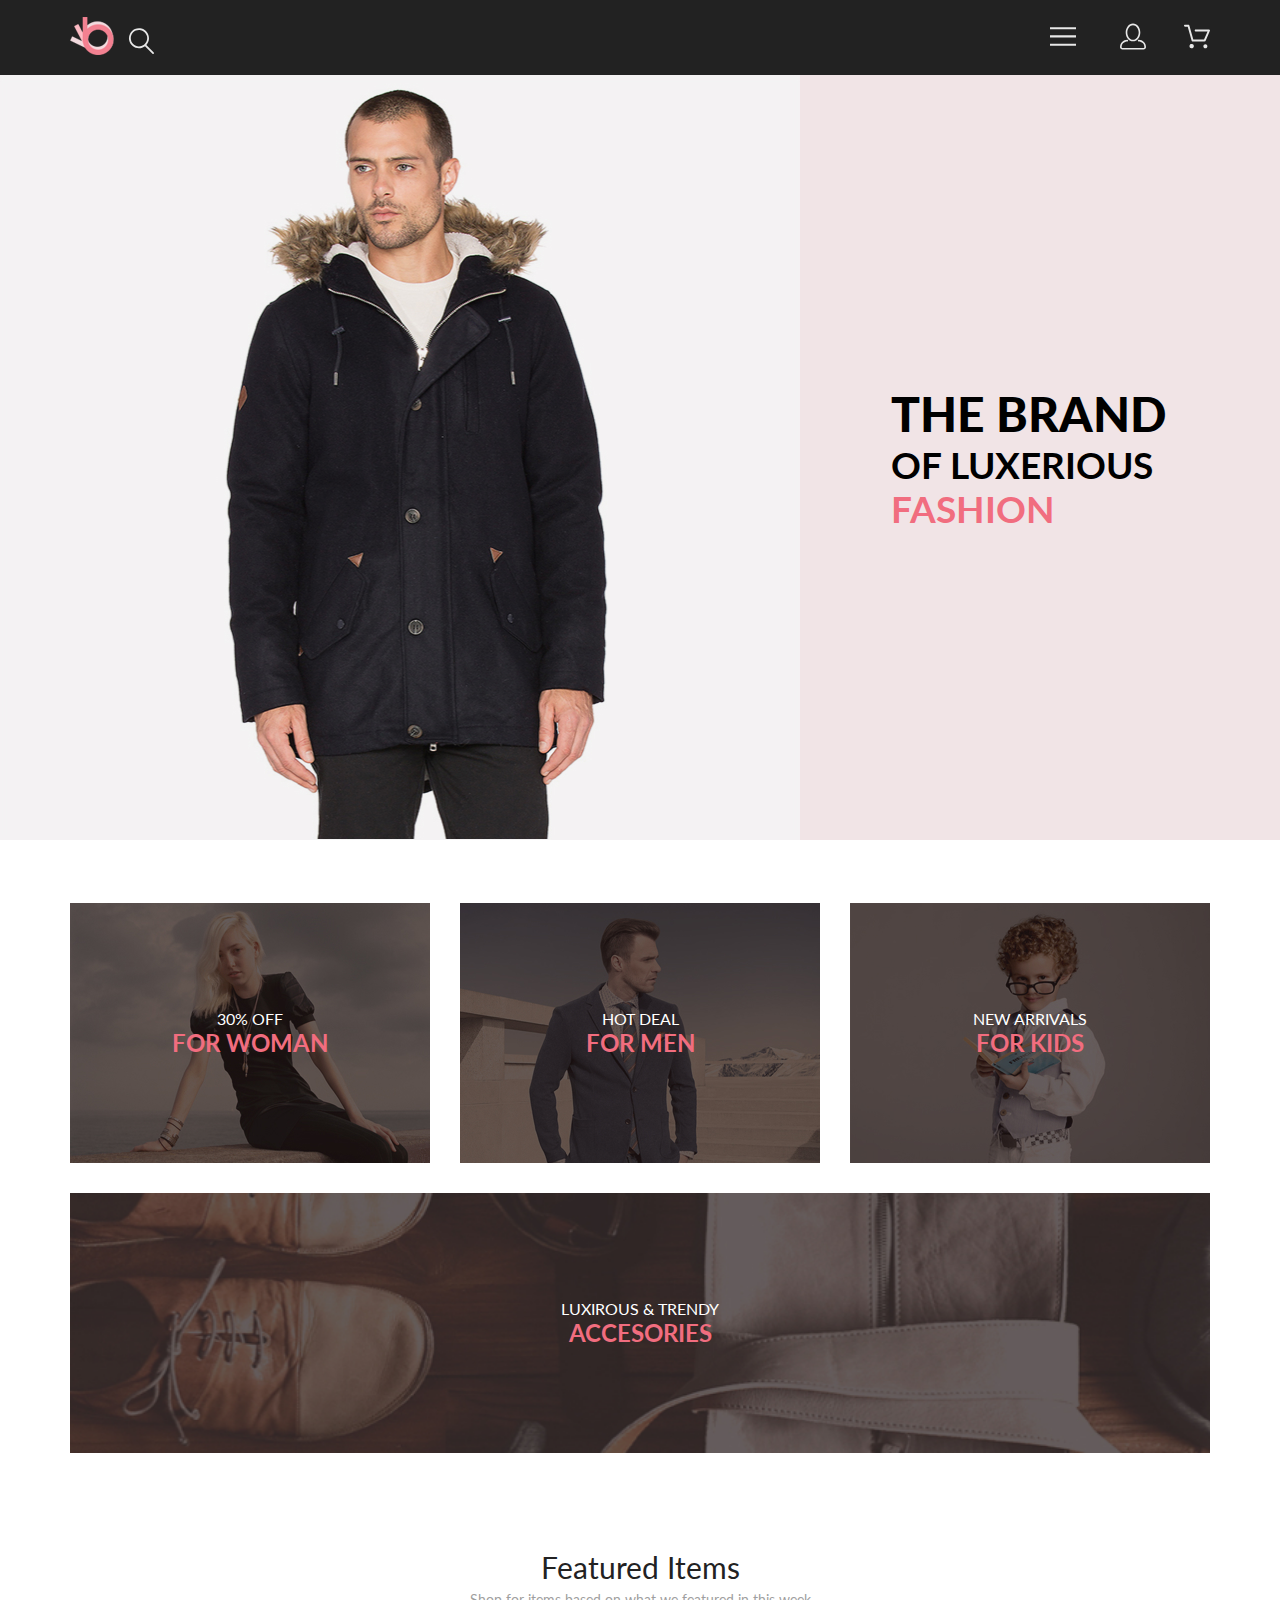
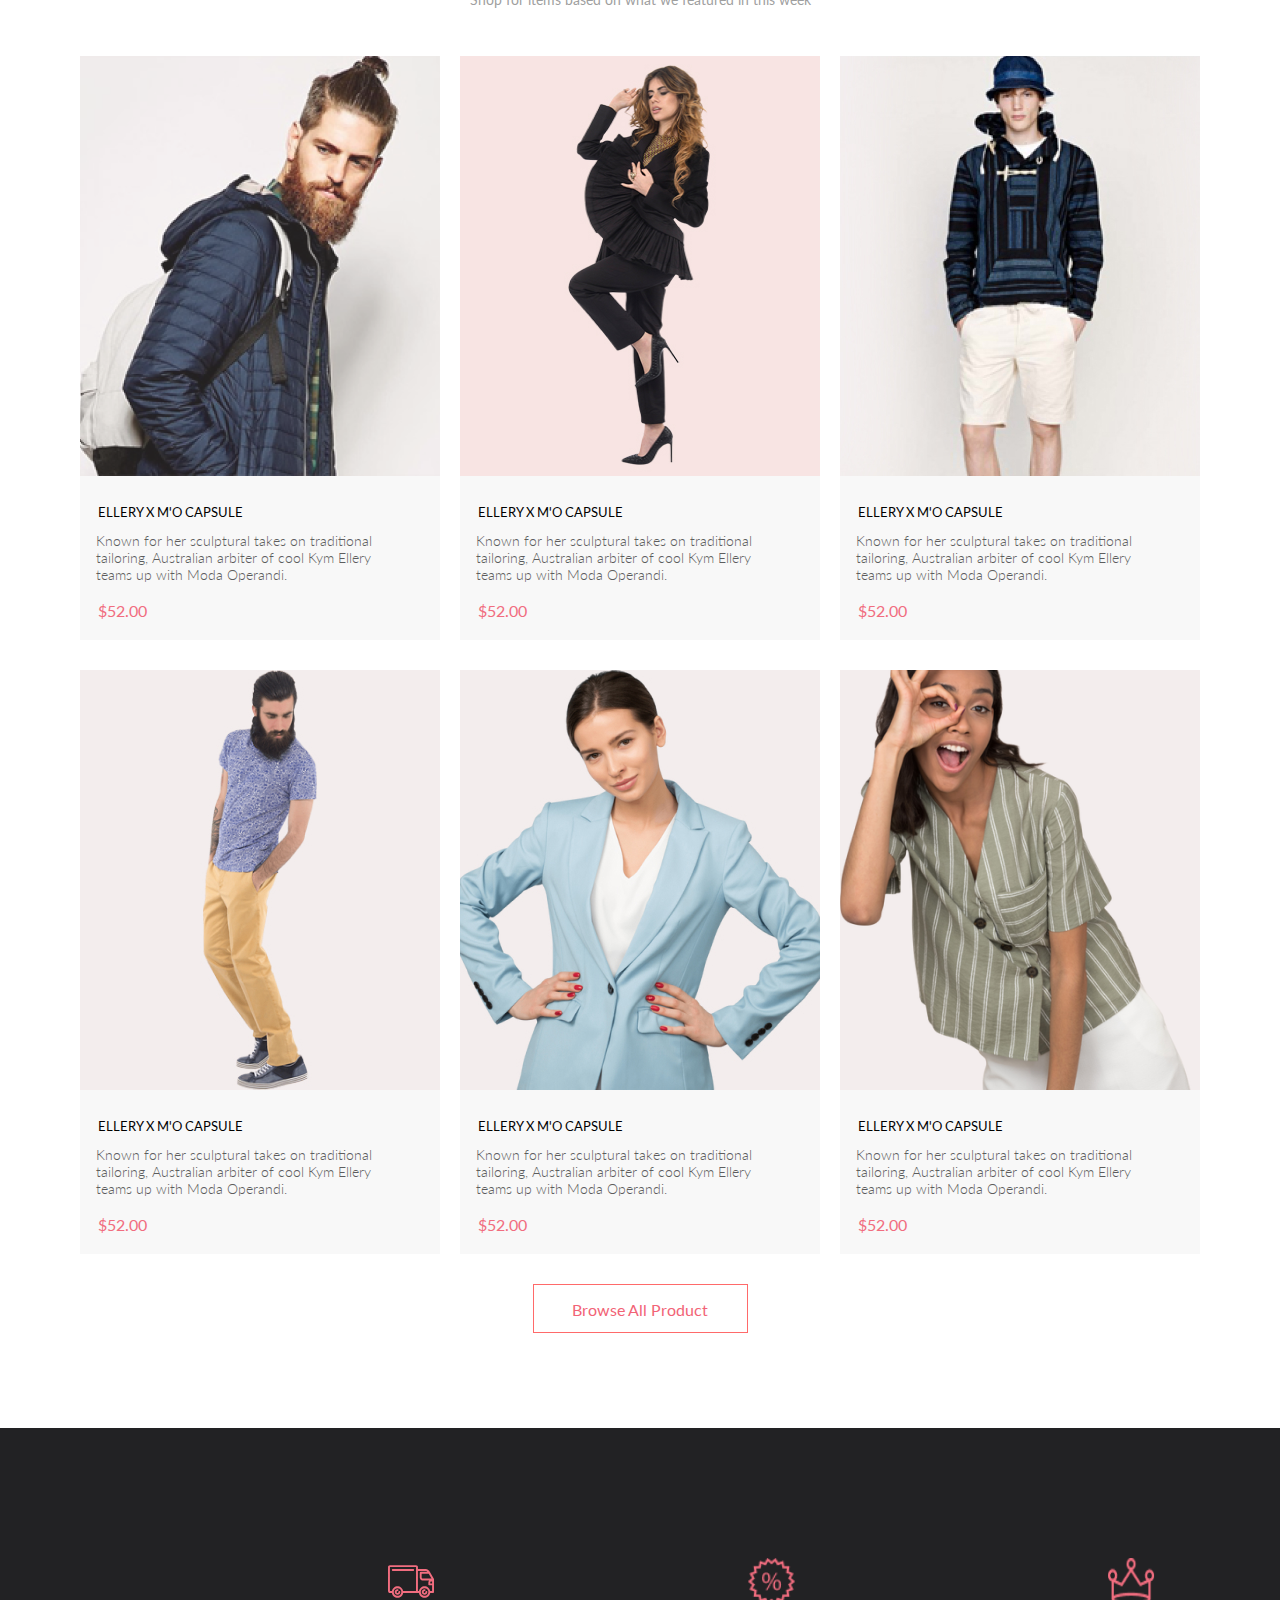
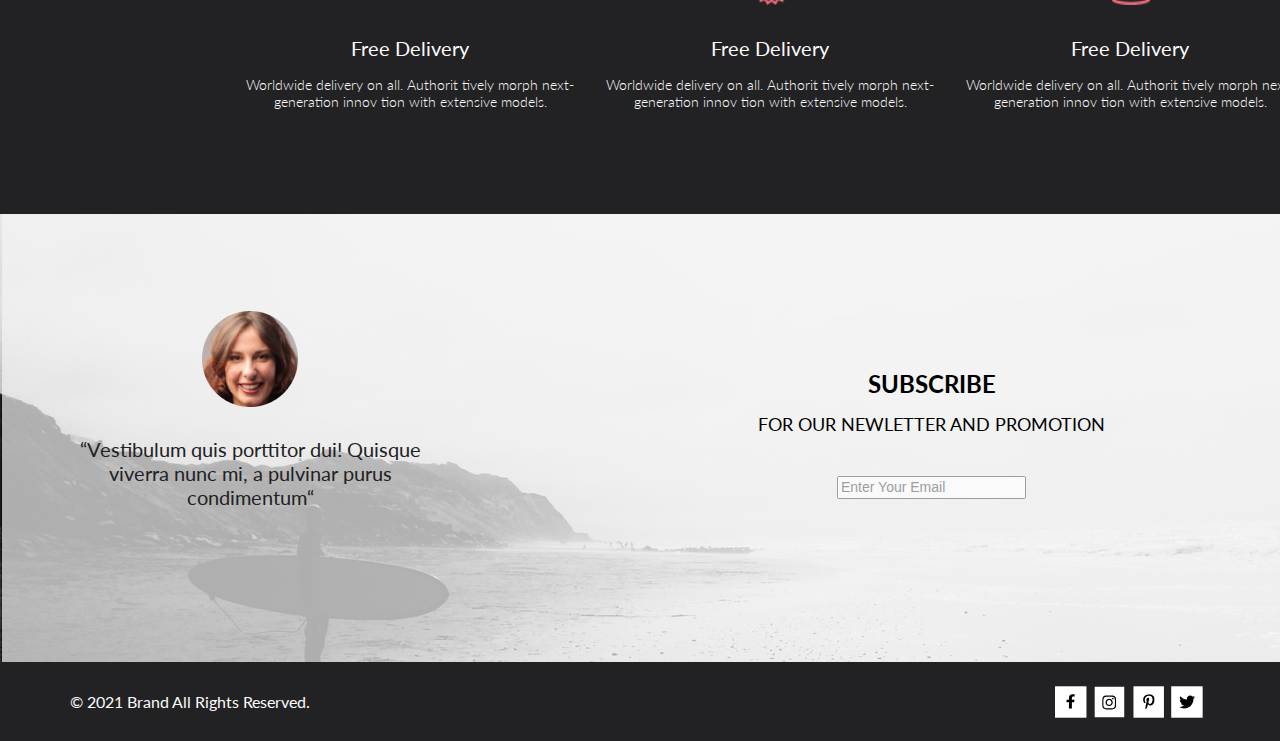
<file: index.html>
<!DOCTYPE html>
<html lang="en">

<head>
    <meta charset="UTF-8">
    <meta http-equiv="X-UA-Compatible" content="IE=edge">
    <meta name="viewport" content="width=device-width, initial-scale=1.0">
    <link rel="stylesheet" href="./css/reset.css">
    <link rel="stylesheet" href="./css/style.css">
    <link rel="preconnect" href="https://fonts.gstatic.com">
    <link href="https://fonts.googleapis.com/css2?family=Lato:wght@300;400;700;900&display=swap" rel="stylesheet">
    <title>Document</title>
</head>

<body>
    <header class="header">
        <div class="container">
            <div class="header__wrapper">
                <div class="header__contorls">
                    <a href="index.html"><img class="header__logo" src="./img/logo.svg" alt="logo" width="44"
                            height="38"></a>
                    <img src="./img/loupe.svg" alt="loupe" width="26" height="27">
                </div>
                <div class="header__contorls">
                    <button class="header__button">
                        <img src="./img/menu.svg" alt="loupe" width="26" height="27">
                    </button>
                    <a class="header__person-link" href="registration.html"><img src="./img/account.svg" alt="loupe"
                            width="26" height="27"></a>
                    <a href="#"><img src="./img/shoper.svg" alt="loupe" width="26" height="27"></a>
                </div>
            </div>
        </div>
        <nav class="header__navigation">
            menu
            <ul>
                <li>
                    <h2>man</h2>
                    <ul>
                        <li><a href="#">link</a></li>
                        <li><a href="#">link</a></li>
                        <li><a href="#">link</a></li>
                        <li><a href="#">link</a></li>
                    </ul>
                </li>
                <li>
                    <h2>woman</h2>
                    <ul>
                        <li><a href="#">link</a></li>
                        <li><a href="#">link</a></li>
                        <li><a href="#">link</a></li>
                        <li><a href="#">link</a></li>
                    </ul>
                </li>
                <li>
                    <h2>kids</h2>
                    <ul>
                        <li><a href="#">link</a></li>
                        <li><a href="#">link</a></li>
                        <li><a href="#">link</a></li>
                        <li><a href="#">link</a></li>
                    </ul>
                </li>
            </ul>
        </nav>
    </header>
    <main>
        <section class="brand">
            <img src="./img/man.jpg" alt="man" width="800" height="765">
            <div class="brand__title-wrapper">
                <h1 class="brand__title">the brand <span class="brand__subtitle">of luxerious<span
                            class="brand__subtitle-pink"> fashion</span></span></h1>
            </div>
        </section>
        <section class="offers container">
            <h2 class="visually-hidden">Offers</h2>
            <ul class="offers__list">
                <li class="offers__item offers__item--woman">
                    <div>
                        <h3 class="offers__title">30% OFF</h3>
                        <p class="offers__info">FOR WOMAN</p>
                    </div>
                </li>
                <li class="offers__item offers__item--man">
                    <div>
                        <h3 class="offers__title">HOT DEAL</h3>
                        <p class="offers__info">FOR MEN</p>
                    </div>
                </li>
                <li class="offers__item offers__item--kds">
                    <div>
                        <h3 class="offers__title">NEW ARRIVALS</h3>
                        <p class="offers__info">FOR KIDS</p>
                    </div>
                </li>
                <li class="offers__item offers__item--accesories">
                    <div>
                        <h3 class="offers__title">LUXIROUS & TRENDY</h3>
                        <p class="offers__info">ACCESORIES</p>
                    </div>
                </li>
            </ul>
        </section>
        <section class="products">
            <div class="products__title container">
                <h2 class="products__header">Featured Items</h2>
                <p class="products__header-p">Shop for items based on what we featured in this week</p>
            </div>
            <div class="products__cart container">
                <ul class="products__cart-block">
                    <li class="products__cart-item">
                        <div class="product__cart-images">
                            <img src="./img/product-1.png" alt="product">
                        </div>
                        <h3 class="product__cart-title">ellery x m'o capsule</h3>
                        <p class="product__cart-p">Known for her sculptural takes on traditional tailoring, Australian
                            arbiter of cool Kym
                            Ellery
                            teams up with Moda Operandi.</p>
                        <p class="product__price">$52.00</p>
                    </li>
                    <li class="products__cart-item">
                        <img src="./img/product-2.jpg" alt="product">
                        <h3 class="product__cart-title">ellery x m'o capsule</h3>
                        <p class="product__cart-p">Known for her sculptural takes on traditional tailoring, Australian
                            arbiter of cool Kym
                            Ellery
                            teams up with Moda Operandi.</p>
                        <p class="product__price">$52.00</p>
                    </li>
                    <li class="products__cart-item">
                        <img src="./img/product-3.jpg" alt="product">
                        <h3 class="product__cart-title">ellery x m'o capsule</h3>
                        <p class="product__cart-p">Known for her sculptural takes on traditional tailoring, Australian
                            arbiter of cool Kym
                            Ellery
                            teams up with Moda Operandi.</p>
                        <p class="product__price">$52.00</p>
                    </li>
                    <li class="products__cart-item">
                        <img src="./img/product-4.jpg" alt="product">
                        <h3 class="product__cart-title">ellery x m'o capsule</h3>
                        <p class="product__cart-p">Known for her sculptural takes on traditional tailoring, Australian
                            arbiter of cool Kym
                            Ellery
                            teams up with Moda Operandi.</p>
                        <p class="product__price">$52.00</p>
                    </li>
                    <li class="products__cart-item">
                        <img src="./img/product-5.jpg" alt="product">
                        <h3 class="product__cart-title">ellery x m'o capsule</h3>
                        <p class="product__cart-p">Known for her sculptural takes on traditional tailoring, Australian
                            arbiter of cool Kym
                            Ellery
                            teams up with Moda Operandi.</p>
                        <p class="product__price">$52.00</p>
                    </li>
                    <li class="products__cart-item">
                        <img src="./img/product-6.png" alt="product">
                        <h3 class="product__cart-title">ellery x m'o capsule</h3>
                        <p class="product__cart-p">Known for her sculptural takes on traditional tailoring, Australian
                            arbiter of cool Kym
                            Ellery
                            teams up with Moda Operandi.</p>
                        <p class="product__price">$52.00</p>
                    </li>
                </ul>
            </div>
        </section>
        <div class="product__button">
            <a href="#" class="product__button-text">Browse All Product</a>
        </div>
        <section class="advantages">
            <ul class="advantages__place container">
                <li class="advantages__place-text">
                    <img class="advantages__place-img" src="./img/delivery.svg" alt="delivery" width="47" height="47">
                    <h3 class="advantages__place-title">Free Delivery</h3>
                    <p class="advantages__place-p">Worldwide delivery on all. Authorit tively morph next-generation
                        innov tion with extensive
                        models.</p>
                </li>
                <li class="advantages__place-text">
                    <img class="advantages__place-img" src="./img/procent.png" alt="ofert" width="47" height="47">
                    <h3 class="advantages__place-title">Free Delivery</h3>
                    <p class="advantages__place-p">Worldwide delivery on all. Authorit tively morph next-generation
                        innov tion with extensive
                        models.</p>
                </li>
                <li class="advantages__place-text">
                    <img class="advantages__place-img" src="./img/king.png" alt="king" width="47" height="47">
                    <h3 class="advantages__place-title">Free Delivery</h3>
                    <p class="advantages__place-p">Worldwide delivery on all. Authorit tively morph next-generation
                        innov tion with extensive
                        models.</p>
                </li>
            </ul>
        </section>
    </main>
    <footer>
        <section class="subscriber">
            <div class="subscriber__places container">
                <div class="subscriber__places-author">
                    <ul>
                        <li class="subscriber__image"><img src="img/author.png" alt="" height="96" width="96"></li>
                        <li>
                            <p class="subscriber__places-text">“Vestibulum quis porttitor dui! Quisque viverra nunc mi,
                                a pulvinar purus condimentum“
                            </p>
                        </li>
                    </ul>
                </div>
                <div class="subscriber__places-email">
                    <h3 class="subscriber__places-title">subscribe</h3>
                    <p class="subscriber__places-p">FOR OUR NEWLETTER AND PROMOTION</p>
                    <div class="subscriber__input"><input class="subscriber__input-text" type="text"
                            placeholder="Enter Your Email"></div>
                </div>
            </div>
        </section>
        <section class="footer__down">
            <div class="footer__info container">
                <div class="footer__copy">© 2021 Brand All Rights Reserved.</div>
                <ul class="footer__contackt">
                    <li class="footer__contackt-item"><a href="#"><img src="img/facebook.svg" alt="facebook"
                                width="31.45" height="32"></a></li>
                    <li class="footer__contackt-item"><a href="#"><img src="img/instagram.svg" alt="instagram"
                                width="31.45" height="32"></a></li>
                    <li class="footer__contackt-item"><a href="#"><img src="img/pinterest.svg" alt="pinterest"
                                width="31.45" height="32"></a></li>
                    <li class="footer__contackt-item"><a href="#"><img src="img/twitch.svg" alt="twitch" width="31.45"
                                height="32"></a>
                    </li>
                </ul>
            </div>
        </section>
    </footer>
</body>

</html>
</file>
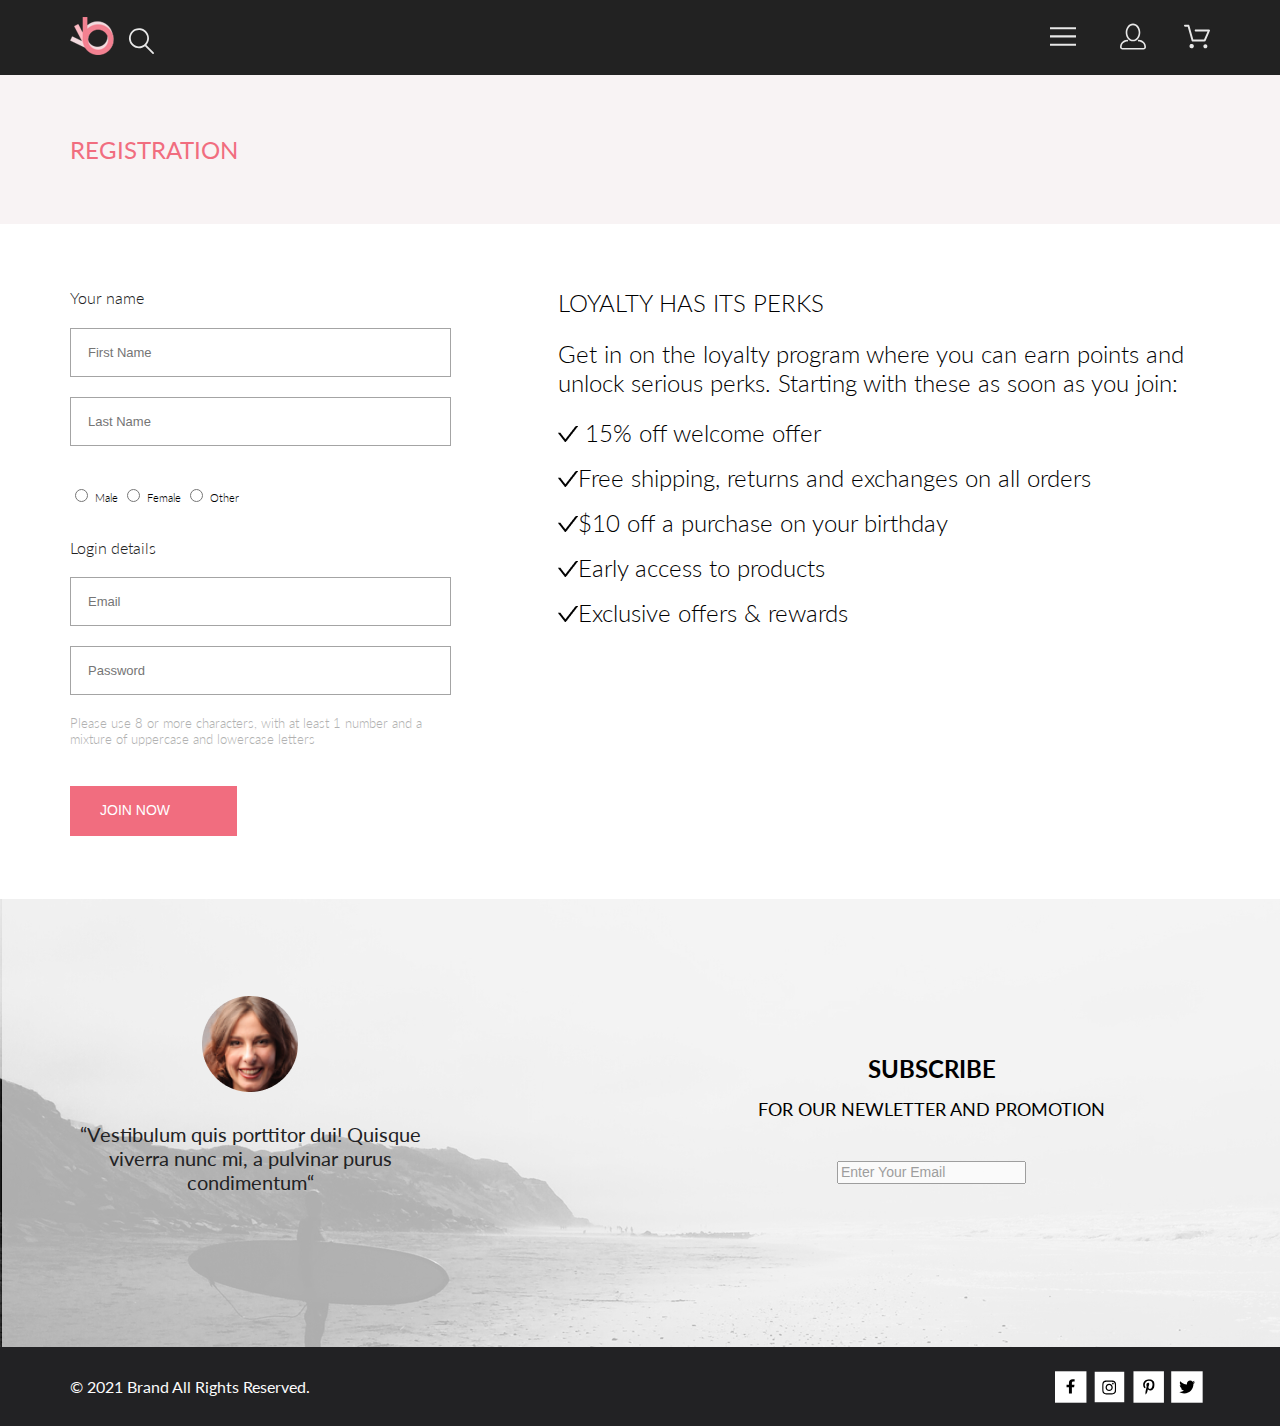
<file: registration.html>
<!DOCTYPE html>
<html lang="en">

<head>
    <meta charset="UTF-8">
    <meta http-equiv="X-UA-Compatible" content="IE=edge">
    <meta name="viewport" content="width=device-width, initial-scale=1.0">
    <link rel="stylesheet" href="./css/reset.css">
    <link rel="stylesheet" href="./css/style.css">
    <link rel="preconnect" href="https://fonts.gstatic.com">
    <link href="https://fonts.googleapis.com/css2?family=Lato:wght@300;400;700;900&display=swap" rel="stylesheet">
    <title>Document</title>
</head>

<body>
    <header class="header">
        <div class="container">
            <div class="header__wrapper">
                <div class="header__contorls">
                    <a href="index.html"><img class="header__logo" src="./img/logo.svg" alt="logo" width="44"
                            height="38"></a>
                    <img src="./img/loupe.svg" alt="loupe" width="26" height="27">
                </div>
                <div class="header__contorls">
                    <button class="header__button">
                        <img src="./img/menu.svg" alt="loupe" width="26" height="27">
                    </button>
                    <a class="header__person-link" href="registration.html"><img src="./img/account.svg" alt="loupe"
                            width="26" height="27"></a>
                    <a href="#"><img src="./img/shoper.svg" alt="loupe" width="26" height="27"></a>
                </div>
            </div>
        </div>
        <nav class="header__navigation">
            menu
            <ul>
                <li>
                    <h2>man</h2>
                    <ul>
                        <li><a href="#">link</a></li>
                        <li><a href="#">link</a></li>
                        <li><a href="#">link</a></li>
                        <li><a href="#">link</a></li>
                    </ul>
                </li>
                <li>
                    <h2>woman</h2>
                    <ul>
                        <li><a href="#">link</a></li>
                        <li><a href="#">link</a></li>
                        <li><a href="#">link</a></li>
                        <li><a href="#">link</a></li>
                    </ul>
                </li>
                <li>
                    <h2>kids</h2>
                    <ul>
                        <li><a href="#">link</a></li>
                        <li><a href="#">link</a></li>
                        <li><a href="#">link</a></li>
                        <li><a href="#">link</a></li>
                    </ul>
                </li>
            </ul>
        </nav>
    </header>
    <main>
        <section class="registration">
            <h3 class="registration__title container">REGISTRATION</h3>
        </section>
        <section class="registration__section container">
            <div class="registration__block">
                <div class="registration__form">
                    <form action="">
                        <h4 class="registration__heading">Your name</h4>
                        <input type="text" class="registration__text" placeholder="First Name">
                        <input type="text" class="registration__text" placeholder="Last Name">
                        <div class="registration__radio-list">
                            <input class="registration__radio" type="radio" id="registrationRadio1" name="sex"
                                value="male">
                            <label class="registration__label" for="registrationRadio1">Male</label>
                            <input class="registration__radio" type="radio" id="registrationRadio2" name="sex"
                                value="female">
                            <label class="registration__label" for="registrationRadio2">Female</label>
                            <input class="registration__radio" type="radio" id="registrationRadio3" name="sex"
                                value="other">
                            <label class="registration__label" for="registrationRadio1">Other</label>
                        </div>
                        <h4 class="registration__heading">Login details</h4>
                        <input type="text" class="registration__text" placeholder="Email">
                        <input type="password" class="registration__text" placeholder="Password">
                        <p class="registration__subtitle">Please use 8 or more characters, with at least 1 number and a
                            mixture of uppercase and lowercase
                            letters</p>
                        <button class="registration__button">JOIN NOW</button>
                    </form>
                </div>
                <div class="registration__info">
                    <h3 class="registration__info-heading">LOYALTY HAS ITS PERKS</h3>
                    <p class="registration__info-subtitle">Get in on the loyalty program where you can earn points and
                        unlock serious perks. Starting with
                        these as soon as you join:</p>
                    <p class="registration__info-desc"><img src="./img/true.png" alt="" width="20" height="16"> 15% off
                        welcome offer</p>
                    <p class="registration__info-desc"><img src="./img/true.png" alt="" width="20" height="16">Free
                        shipping, returns and exchanges on all orders</p>
                    <p class="registration__info-desc"><img src="./img/true.png" alt="" width="20" height="16">$10 off a
                        purchase on your birthday</p>
                    <p class="registration__info-desc"><img src="./img/true.png" alt="" width="20" height="16">Early
                        access to products</p>
                    <p class="registration__info-desc"><img src="./img/true.png" alt="" width="20" height="16">Exclusive
                        offers & rewards</p>
                </div>
            </div>

        </section>


    </main>
    <footer>
        <section class="subscriber">
            <div class="subscriber__places container">
                <div class="subscriber__places-author">
                    <ul>
                        <li class="subscriber__image"><img src="img/author.png" alt="" height="96" width="96"></li>
                        <li>
                            <p class="subscriber__places-text">“Vestibulum quis porttitor dui! Quisque viverra nunc mi,
                                a pulvinar purus condimentum“
                            </p>
                        </li>
                    </ul>
                </div>
                <div class="subscriber__places-email">
                    <h3 class="subscriber__places-title">subscribe</h3>
                    <p class="subscriber__places-p">FOR OUR NEWLETTER AND PROMOTION</p>
                    <div class="subscriber__input"><input class="subscriber__input-text" type="text"
                            placeholder="Enter Your Email"></div>
                </div>
            </div>
        </section>
        <section class="footer__down">
            <div class="footer__info container">
                <div class="footer__copy">© 2021 Brand All Rights Reserved.</div>
                <ul class="footer__contackt">
                    <li class="footer__contackt-item"><a href="#"><img src="img/facebook.svg" alt="facebook"
                                width="31.45" height="32"></a></li>
                    <li class="footer__contackt-item"><a href="#"><img src="img/instagram.svg" alt="instagram"
                                width="31.45" height="32"></a></li>
                    <li class="footer__contackt-item"><a href="#"><img src="img/pinterest.svg" alt="pinterest"
                                width="31.45" height="32"></a></li>
                    <li class="footer__contackt-item"><a href="#"><img src="img/twitch.svg" alt="twitch" width="31.45"
                                height="32"></a>
                    </li>
                </ul>
            </div>
        </section>
    </footer>
</body>

</html>
</file>
<file: css/style.css>
html, body, div, span, applet, object, iframe,
h1, h2, h3, h4, h5, h6, p, blockquote, pre,
a, abbr, acronym, address, big, cite, code,
del, dfn, em, img, ins, kbd, q, s, samp,
small, strike, strong, sub, sup, tt, var,
b, u, i, center,
dl, dt, dd, ol, ul, li,
fieldset, form, label, legend,
table, caption, tbody, tfoot, thead, tr, th, td,
article, aside, canvas, details, embed,
figure, figcaption, footer, header, hgroup,
menu, nav, output, ruby, section, summary,
time, mark, audio, video {
  margin: 0;
  padding: 0;
  border: 0;
  font-size: 100%;
  vertical-align: baseline;
}

article, aside, details, figcaption, figure,
footer, header, hgroup, menu, nav, section {
  display: block;
}

body {
  line-height: 1;
}

ol, ul {
  list-style: none;
}

blockquote, q {
  quotes: none;
}

blockquote:before, blockquote:after,
q:before, q:after {
  content: "";
  content: none;
}

table {
  border-collapse: collapse;
  border-spacing: 0;
}

.header {
  background-color: #222222;
}
.header__wrapper {
  display: flex;
  align-items: center;
  justify-content: space-between;
  min-height: 75px;
}
.header__navigation {
  display: none;
}
.header__button {
  background-color: transparent;
  border: none;
  margin: 0 34px 0 0;
}
.header__logo {
  margin: 0 10px 0 0;
}
.header__person-link {
  margin: 0 34px 0 0;
}

.brand {
  display: flex;
  margin: 0 0 63px;
}
.brand__title {
  font-size: 48px;
  font-weight: 900;
  line-height: 58px;
  text-transform: uppercase;
}
.brand__title-wrapper {
  padding: 0 0 0 91px;
  flex-grow: 1;
  background-color: #F1E4E6;
  display: flex;
  align-items: center;
}
.brand__subtitle {
  display: block;
  font-size: 37px;
  font-weight: 700;
  line-height: 44px;
}
.brand__subtitle-pink {
  color: #F16D7F;
}

.offers__list {
  display: flex;
  flex-wrap: wrap;
  justify-content: space-between;
}
.offers__item {
  color: white;
  width: 360px;
  min-height: 260px;
  background-color: #474040;
  margin: 0 0 30px;
  display: flex;
  justify-content: center;
  align-items: center;
}
.offers__title {
  font-size: 16px;
  font-weight: 400;
  line-height: 19px;
  letter-spacing: 0em;
  text-align: center;
  color: #ffffff;
}
.offers__info {
  font-size: 24px;
  font-weight: 700;
  line-height: 29px;
  letter-spacing: 0em;
  text-align: center;
  color: #F16D7F;
}
.offers__item--woman {
  background-image: url(../img/oferts-woman.jpg);
}
.offers__item--man {
  background-image: url(../img/oferts-man.jpg);
}
.offers__item--kds {
  background-image: url(../img/oferts-kids.jpg);
}
.offers__item--accesories {
  background: url(../img/oferts-accsesuaris.jpg) no-repeat;
  background-size: cover;
}
.offers__item--accesories {
  width: 100%;
  margin: 0;
}

.products {
  margin: 96px 0 0 0;
}
.products__title {
  text-align: center;
}
.products__header {
  font-weight: 400;
  font-size: 30px;
  line-height: 36px;
  color: #222222;
  margin-bottom: 6px;
}
.products__header-p {
  font-weight: 400;
  font-size: 14px;
  line-height: 17px;
  color: #9F9F9F;
}
.products__cart-block {
  display: flex;
  flex-wrap: wrap;
  justify-content: space-around;
  padding: 48px 0 0 0;
}
.products__cart-item {
  width: 360px;
  min-height: 260px;
  background-color: #F8F8F8;
  margin: 0 0 30px 0;
}

.product__cart-title {
  margin: 25px 0 12px 18px;
  text-transform: uppercase;
  font-family: Lato;
  font-size: 13px;
  font-weight: 400;
  line-height: 16px;
  letter-spacing: 0em;
  text-align: left;
}
.product__cart-p {
  margin: 0 28px 18px 16px;
  max-width: 314px;
  font-weight: 300;
  font-size: 14px;
  line-height: 17px;
  color: #5D5D5D;
}
.product__price {
  font-weight: 400;
  font-size: 16px;
  line-height: 19px;
  padding: 0 0 20px 18px;
  color: #F16D7F;
}
.product__button {
  display: flex;
  justify-content: center;
}
.product__button-text {
  border: 1px solid #FF6A6A;
  padding: 14.5px 38.5px 13.5px 38.5px;
  font-weight: 400;
  font-size: 16px;
  line-height: 19px;
  text-decoration: none;
  color: #F26376;
}

.advantages {
  margin: 95px 0 0 0;
  background-color: #222224;
}
.advantages__place {
  display: flex;
  padding: 130px 230px 104px 230px;
}
.advantages__place-text {
  width: 360px;
}
.advantages__place-title {
  font-weight: 400;
  font-size: 19.96px;
  line-height: 24px;
  padding: 28px 0 16px 0;
  text-align: center;
  color: #FBFBFB;
}
.advantages__place-img {
  padding-left: 158px;
}
.advantages__place-p {
  font-weight: 300;
  font-size: 13.972px;
  width: 360px;
  line-height: 17px;
  text-align: center;
  color: #FBFBFB;
}

.registration {
  min-height: 148px;
  background: #F8F3F4;
}
.registration__block {
  display: flex;
  justify-content: space-between;
}
.registration__title {
  font-weight: 400;
  font-size: 24px;
  line-height: 29px;
  padding: 60px 0 60px 0;
  color: #F16D7F;
}
.registration__section {
  min-height: 675px;
}
.registration__form {
  padding-top: 64px;
  width: 360px;
}
.registration__heading {
  font-weight: 300;
  font-size: 16px;
  line-height: 19px;
  padding: 0 0 20.5px;
  color: #222222;
}
.registration__text {
  width: 360px;
  height: 45px;
  margin-bottom: 20px;
  font-weight: 300;
  font-size: 13px;
  line-height: 16px;
  padding-left: 17px;
  color: #B1B1B1;
  border: 1px solid #A4A4A4;
}
.registration__radio-list {
  padding: 20px 0 33px;
}
.registration__radio {
  border: 1px solid #A4A4A4;
}
.registration__label {
  font-weight: 300;
  font-size: 11px;
  line-height: 13px;
  color: #000000;
}
.registration__subtitle {
  font-weight: 300;
  font-size: 13px;
  line-height: 16px;
  padding-bottom: 39px;
  color: #B1B1B1;
}
.registration__button {
  width: 167px;
  padding: 16px 66px 17px 29px;
  border: none;
  font-weight: 400;
  font-size: 14px;
  line-height: 17px;
  color: #FFFFFF;
  background: #F16D7F;
}
.registration__info {
  width: 652px;
  margin-top: 64px;
}
.registration__info-heading {
  margin-bottom: 22px;
  font-weight: 300;
  font-size: 24px;
  line-height: 29px;
  color: #000000;
}
.registration__info-subtitle {
  margin-bottom: 21px;
  font-weight: 300;
  font-size: 24px;
  line-height: 29px;
  color: #000000;
}
.registration__info-desc {
  margin-bottom: 16px;
  font-weight: 300;
  font-size: 24px;
  line-height: 29px;
  color: #000000;
}

.subscriber {
  background: url(../img/subscriber.jpg) no-repeat;
  height: 448px;
  background-size: cover;
}
.subscriber__places {
  display: flex;
  justify-content: space-between;
}
.subscriber__places-author {
  padding: 97px 0 0 0;
  width: 1600px;
  display: flex;
}
.subscriber__image {
  display: flex;
  justify-content: center;
  margin-bottom: 30px;
}
.subscriber__places-text {
  font-weight: 400;
  font-size: 20px;
  line-height: 24px;
  text-align: center;
  width: 360px;
  color: #222224;
}
.subscriber__places-email {
  margin: 150px 0 0 0;
}
.subscriber__places-title {
  font-size: 24px;
  font-weight: 700;
  line-height: 40px;
  letter-spacing: 0em;
  text-align: center;
  text-transform: uppercase;
}
.subscriber__places-p {
  font-size: 18px;
  font-weight: 400;
  line-height: 40px;
  letter-spacing: 0em;
  text-align: center;
  width: 557px;
}
.subscriber__input {
  margin: 32px 0 0 0;
  display: flex;
  justify-content: center;
}
.subscriber__input-text {
  font-weight: 400;
  font-size: 14px;
  line-height: 17px;
  display: flex;
  align-items: center;
  color: #222224;
  opacity: 0.67;
}

.footer__down {
  background-color: #222224;
  height: 79px;
}
.footer__info {
  display: flex;
  justify-content: space-between;
}
.footer__copy {
  padding: 30px 0 0 0;
  font-weight: 400;
  font-size: 16px;
  line-height: 19px;
  color: #FBFBFB;
}
.footer__contackt {
  padding: 24px 0 0 0;
  display: flex;
}
.footer__contackt-item {
  margin: 0 7.29px 0 0;
}

body {
  font-family: Lato;
  font-size: 16px;
  font-style: normal;
  font-weight: 400;
  line-height: 19px;
}

.container {
  width: 1140px;
  margin: 0 auto;
}

.visually-hidden {
  position: absolute;
  width: 1px;
  height: 1px;
  margin: -1px;
  padding: 0;
  overflow: hidden;
  border: 0;
  clip: rect(0 0 0 0);
}
</file>
